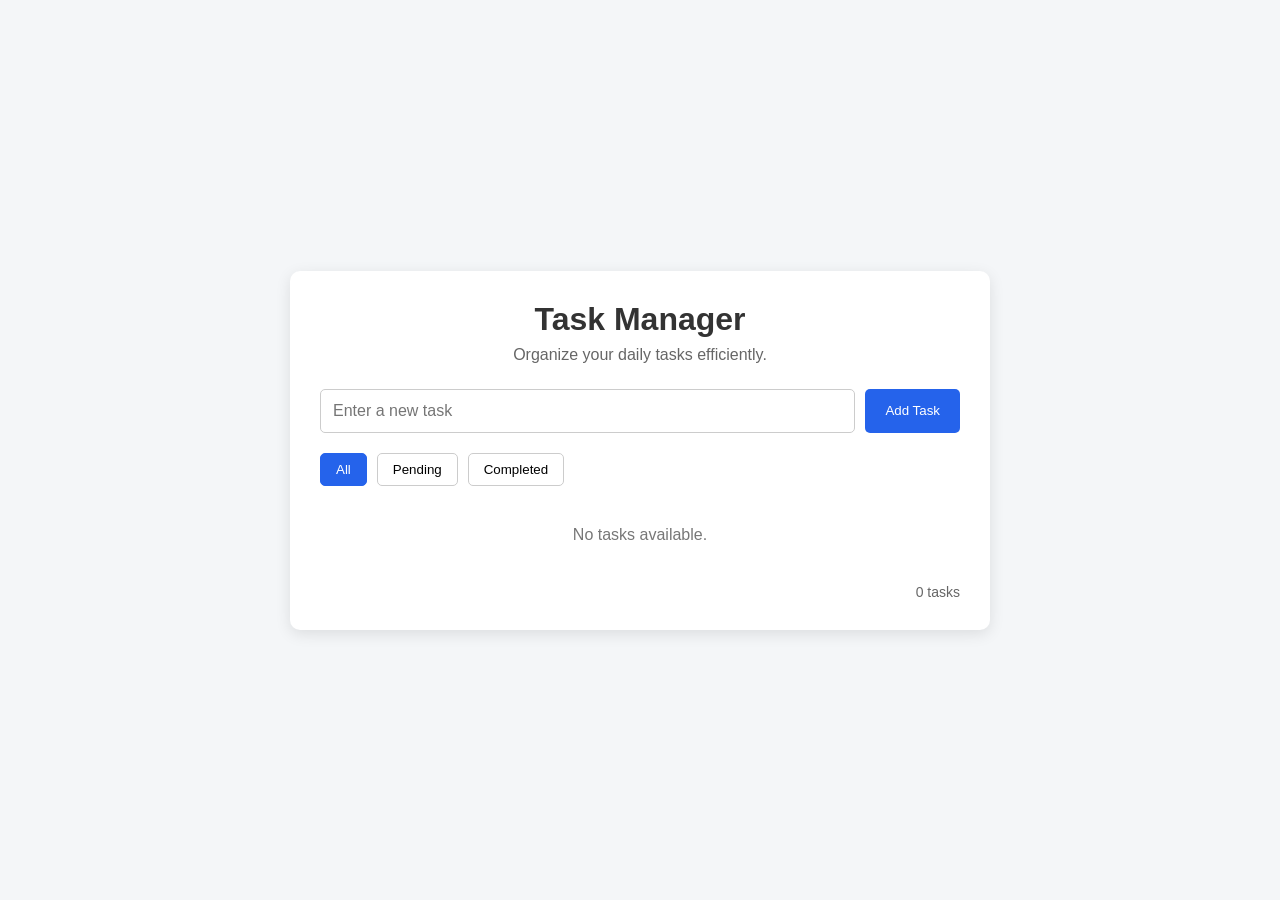
<file: index.html>
<!DOCTYPE html>
<html lang="en">
<head>
    <meta charset="UTF-8">
    <meta name="viewport" content="width=device-width, initial-scale=1.0">

    <title>Task Manager</title>

    <link rel="stylesheet" href="style.css">
</head>

<body>

    <main class="task-manager">

        <header class="task-manager__header">
            <h1>Task Manager</h1>
            <p>Organize your daily tasks efficiently.</p>
        </header>

        <section class="task-form">
            <input
                type="text"
                id="taskInput"
                class="task-form__input"
                placeholder="Enter a new task"
                autocomplete="off"
            >

            <button
                type="button"
                id="addTaskButton"
                class="task-form__button"
            >
                Add Task
            </button>
        </section>

        <section class="task-controls">

            <button
                type="button"
                class="filter-button filter-button--active"
                data-filter="all"
            >
                All
            </button>

            <button
                type="button"
                class="filter-button"
                data-filter="pending"
            >
                Pending
            </button>

            <button
                type="button"
                class="filter-button"
                data-filter="completed"
            >
                Completed
            </button>

        </section>

        <section class="task-list-section">

            <ul id="taskList" class="task-list">
            </ul>

            <p id="emptyMessage" class="task-list__empty">
                No tasks available.
            </p>

        </section>

        <footer class="task-manager__footer">
            <span id="taskCount">0 tasks</span>
        </footer>

    </main>

    <script src="script.js"></script>

</body>
</html>
</file>
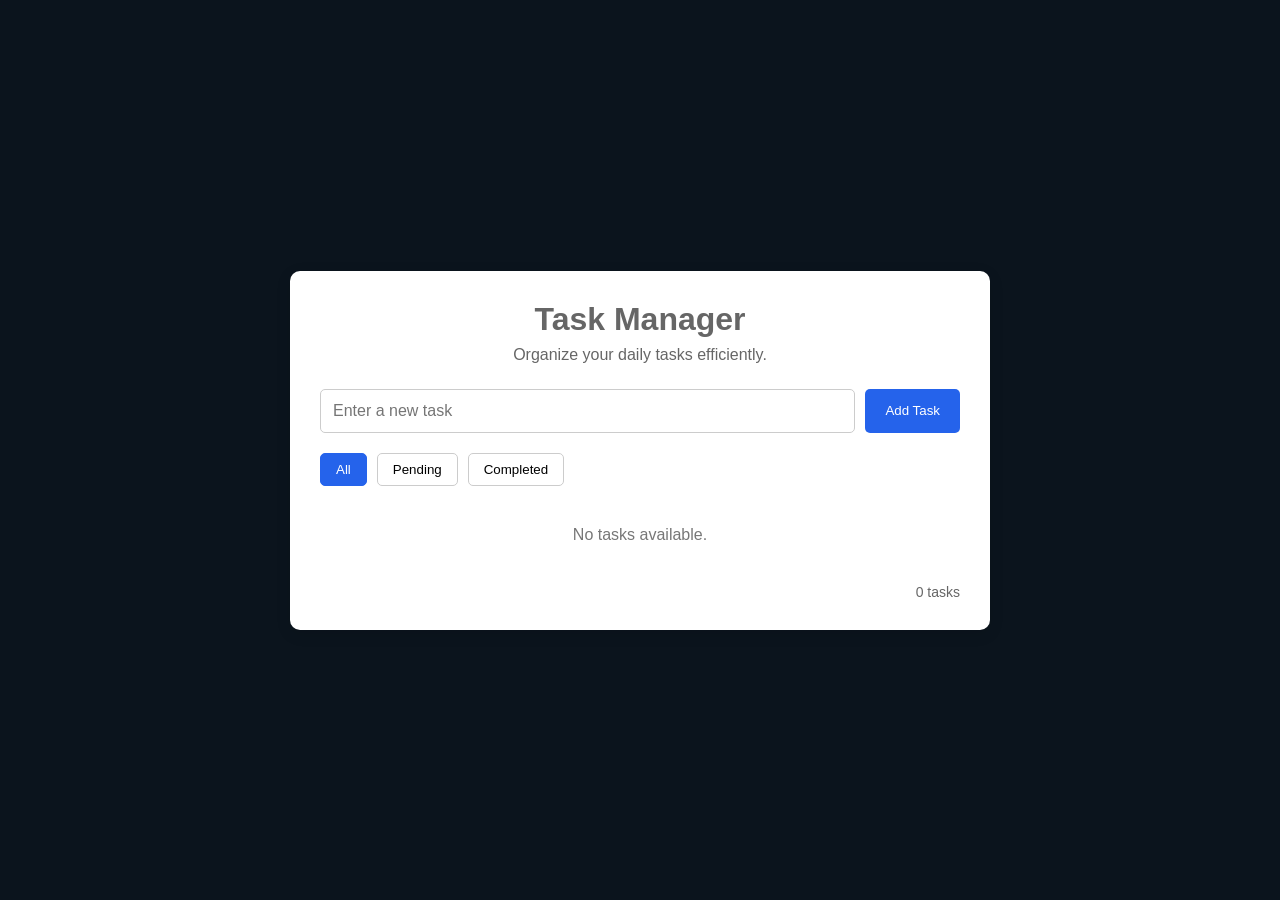
<file: src/index.html>
<!DOCTYPE html>
<html lang="en">
<head>
    <meta charset="UTF-8">
    <meta name="viewport" content="width=device-width, initial-scale=1.0">

    <title>Task Manager</title>

    <link rel="stylesheet" href="style.css">
</head>

<body>

    <main class="Automated CICD task-manager">

        <header class="task-manager__header">
            <h1>Task Manager</h1>
            <p>Organize your daily tasks efficiently.</p>
        </header>

        <section class="task-form">
            <input
                type="text"
                id="taskInput"
                class="task-form__input"
                placeholder="Enter a new task"
                autocomplete="off"
            >

            <button
                type="button"
                id="addTaskButton"
                class="task-form__button"
            >
                Add Task
            </button>
        </section>

        <section class="task-controls">

            <button
                type="button"
                class="filter-button filter-button--active"
                data-filter="all"
            >
                All
            </button>

            <button
                type="button"
                class="filter-button"
                data-filter="pending"
            >
                Pending
            </button>

            <button
                type="button"
                class="filter-button"
                data-filter="completed"
            >
                Completed
            </button>

        </section>

        <section class="task-list-section">

            <ul id="taskList" class="task-list">
            </ul>

            <p id="emptyMessage" class="task-list__empty">
                No tasks available.
            </p>

        </section>

        <footer class="task-manager__footer">
            <span id="taskCount">0 tasks</span>
        </footer>

    </main>

    <script src="script.js"></script>

</body>
</html>
</file>
<file: style.css>
* {
    margin: 0;
    padding: 0;
    box-sizing: border-box;
}

body {
    font-family: Arial, sans-serif;
    background-color: #f4f6f8;
    color: #333;
    min-height: 100vh;
    display: flex;
    justify-content: center;
    align-items: center;
}

.task-manager {
    width: 90%;
    max-width: 700px;
    background-color: #ffffff;
    padding: 30px;
    border-radius: 10px;
    box-shadow: 0 4px 15px rgba(0, 0, 0, 0.1);
}

.task-manager__header {
    text-align: center;
    margin-bottom: 25px;
}

.task-manager__header h1 {
    margin-bottom: 8px;
}

.task-manager__header p {
    color: #666;
}

.task-form {
    display: flex;
    gap: 10px;
    margin-bottom: 20px;
}

.task-form__input {
    flex: 1;
    padding: 12px;
    border: 1px solid #ccc;
    border-radius: 5px;
    font-size: 16px;
}

.task-form__button {
    padding: 12px 20px;
    border: none;
    border-radius: 5px;
    background-color: #2563eb;
    color: white;
    cursor: pointer;
}

.task-form__button:hover {
    background-color: #1d4ed8;
}

.task-controls {
    display: flex;
    gap: 10px;
    margin-bottom: 20px;
}

.filter-button {
    padding: 8px 15px;
    border: 1px solid #ccc;
    border-radius: 5px;
    background-color: white;
    cursor: pointer;
}

.filter-button--active {
    background-color: #2563eb;
    color: white;
    border-color: #2563eb;
}

.task-list {
    list-style: none;
}

.task-item {
    display: flex;
    align-items: center;
    justify-content: space-between;
    padding: 12px;
    margin-bottom: 10px;
    background-color: #f8fafc;
    border: 1px solid #e2e8f0;
    border-radius: 5px;
}

.task-item__content {
    display: flex;
    align-items: center;
    gap: 10px;
}

.task-item--completed .task-item__text {
    text-decoration: line-through;
    color: #888;
}

.task-item__delete {
    border: none;
    background-color: #dc2626;
    color: white;
    padding: 7px 10px;
    border-radius: 4px;
    cursor: pointer;
}

.task-item__delete:hover {
    background-color: #b91c1c;
}

.task-list__empty {
    text-align: center;
    color: #777;
    padding: 20px;
}

.task-manager__footer {
    margin-top: 20px;
    text-align: right;
    color: #666;
    font-size: 14px;
}
</file>
<file: src/style.css>
* {
    margin: 0;
    padding: 0;
    box-sizing: border-box;
}

body {
    font-family: Arial, sans-serif;
    background-color: #0b141d;
    color: #ffffff;
    min-height: 100vh;
    display: flex;
    justify-content: center;
    align-items: center;
}

.task-manager {
    width: 90%;
    max-width: 700px;
    background-color: #ffffff;
    padding: 30px;
    border-radius: 10px;
    box-shadow: 0 4px 15px rgba(0, 0, 0, 0.1);
}

.task-manager__header {
    text-align: center;
    margin-bottom: 25px;
}

.task-manager__header h1 {
    margin-bottom: 8px;
}

.task-manager__header p, h1 {
    color: #666;
}

.task-form {
    display: flex;
    gap: 10px;
    margin-bottom: 20px;
}

.task-form__input {
    flex: 1;
    padding: 12px;
    border: 1px solid #ccc;
    border-radius: 5px;
    font-size: 16px;
}

.task-form__button {
    padding: 12px 20px;
    border: none;
    border-radius: 5px;
    background-color: #2563eb;
    color: white;
    cursor: pointer;
}

.task-form__button:hover {
    background-color: #1d4ed8;
}

.task-controls {
    display: flex;
    gap: 10px;
    margin-bottom: 20px;
}

.filter-button {
    padding: 8px 15px;
    border: 1px solid #ccc;
    border-radius: 5px;
    background-color: white;
    cursor: pointer;
}

.filter-button--active {
    background-color: #2563eb;
    color: white;
    border-color: #2563eb;
}

.task-list {
    list-style: none;
}

.task-item {
    display: flex;
    align-items: center;
    justify-content: space-between;
    padding: 12px;
    margin-bottom: 10px;
    background-color: #f8fafc;
    border: 1px solid #e2e8f0;
    border-radius: 5px;
}

.task-item__content {
    display: flex;
    align-items: center;
    gap: 10px;
}

.task-item--completed .task-item__text {
    text-decoration: line-through;
    color: #888;
}

.task-item__delete {
    border: none;
    background-color: #dc2626;
    color: white;
    padding: 7px 10px;
    border-radius: 4px;
    cursor: pointer;
}

.task-item__delete:hover {
    background-color: #b91c1c;
}

.task-list__empty {
    text-align: center;
    color: #777;
    padding: 20px;
}

.task-manager__footer {
    margin-top: 20px;
    text-align: right;
    color: #666;
    font-size: 14px;
}
</file>
